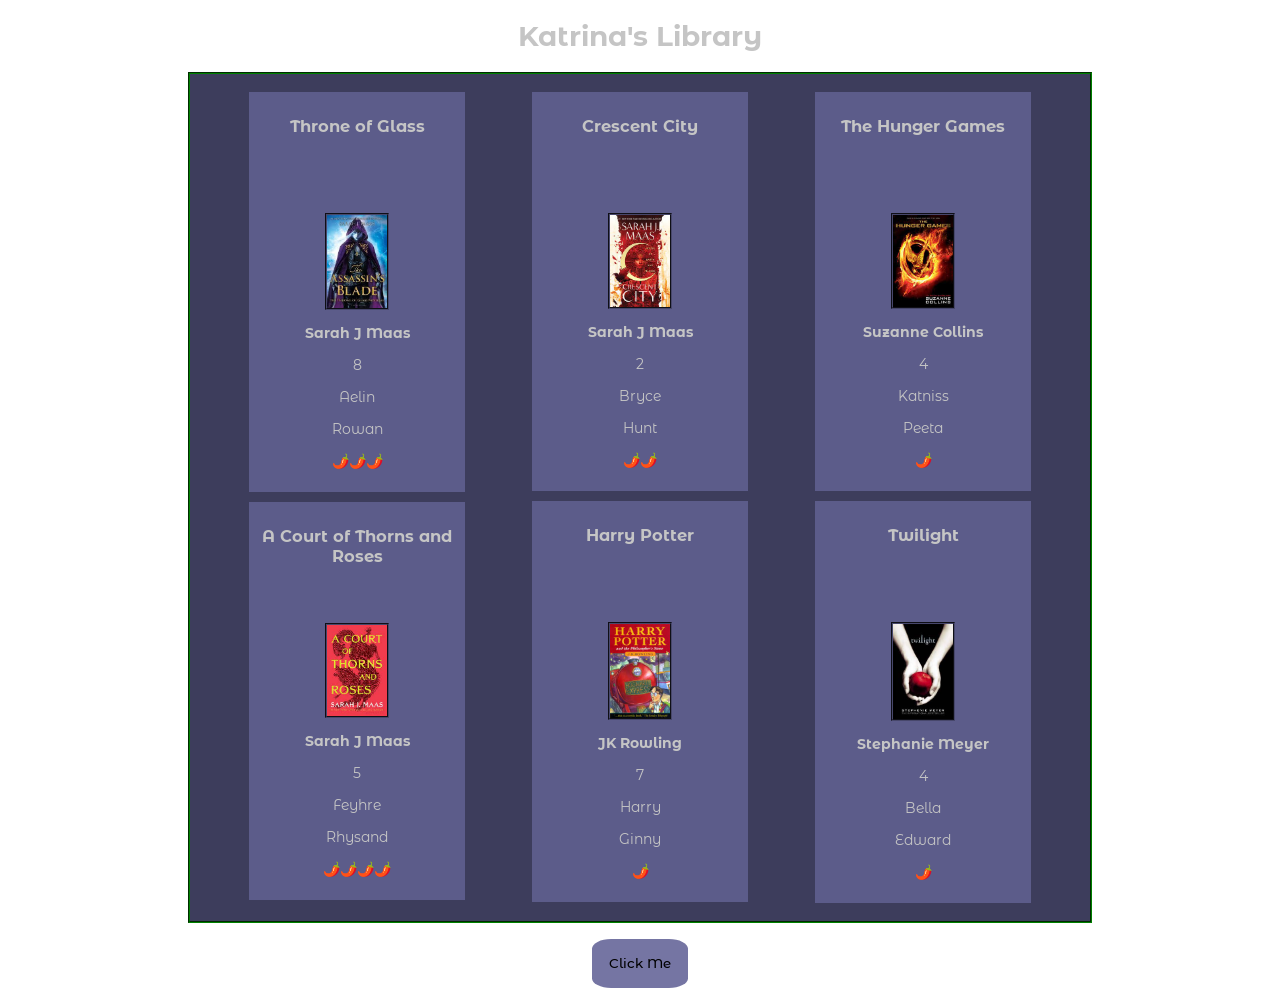
<file: index.html>
<!-- Doesn't work when go Live because has been placed in new Folder.
     (Take them out of folder, then it will work) -->

<!DOCTYPE html>
<html>
    <head>
        <link rel="stylesheet" href="trial.css">
        <link rel="preconnect" href="https://fonts.googleapis.com">
        <link rel="preconnect" href="https://fonts.gstatic.com" crossorigin>
        <link href="https://fonts.googleapis.com/css2?family=Montserrat+Alternates:wght@400;500;700;900&display=swap" rel="stylesheet">
    </head>
    
    <body>
        <main>
            <h1>
                Katrina's Library
            </h1>

            <div class = "library">
                <div class = "row">
                    <div id = "tog"></div>
                    <div id = "acotar"></div>
                </div>
                <div class = "row">
                    <div id = "cc"></div>
                    <div id = "hp"></div>
                </div>
                <div class = "row">
                    <div id = "hg"></div>
                    <div id = "twilight"></div>
                </div>
            </div>

            <div> 
                <button class = "btn" id = "btn">Click Me</button>
                <p id = "blah"></p>
            </div>
        </main>

    </body>
<script src = "index.js" type = "module"></script>
</html>
</file>
<file: trial.css>
/* Typoghraphy */

body {
    font-size: 14px;
    color: #c5c5c5;
    margin: 0;
    font-family: 'Montserrat Alternates', sans-serif;
    text-align: center;
}

main {
    /* max-width: 600px; */
    margin: 0 auto;
}

img {
    max-width: 100%;
    display: block;
 }

 .title {
     /* border: solid 2px yellow; */
     height: 9vh;
 }

 .author {
     font-weight: 700;
 }

 /* Layout */
.library {
    border: groove 2px green;
    background: #3d3d5c;
    display: flex;
    flex-direction: column;
    max-width: 400px;
    width: 100%;
    margin: 0 auto;
}

.bookContainer {
    /* border: solid 2px orange; */
    width: 200px;
    background: #5c5c8a;
    margin: 10px auto;
    padding: 0.5rem; 
    
}

 .coverArt {
    border: groove 2px #47476b;
    width: 30%;
    margin: 0 auto;
}

@media (min-width: 550px){
    .library {
        max-width: 900px;
        display: flex;
        flex-direction: row;
        justify-content: space-evenly;
    }

    .row {
        margin: 0.5rem;
    }

}

/* Button */
.btn {
    background: #7575a3;
    cursor: pointer;
    padding: 1.25em;
    border: none;
    border-radius: 20%;
    font-family: inherit;
    margin-top: 1rem;
    font-weight: 500;
}

.btn:hover {
    background: #3d3d5c;
    color: #fff;
}




/* need to style all the books and card. Pick out font styles...  */
</file>
